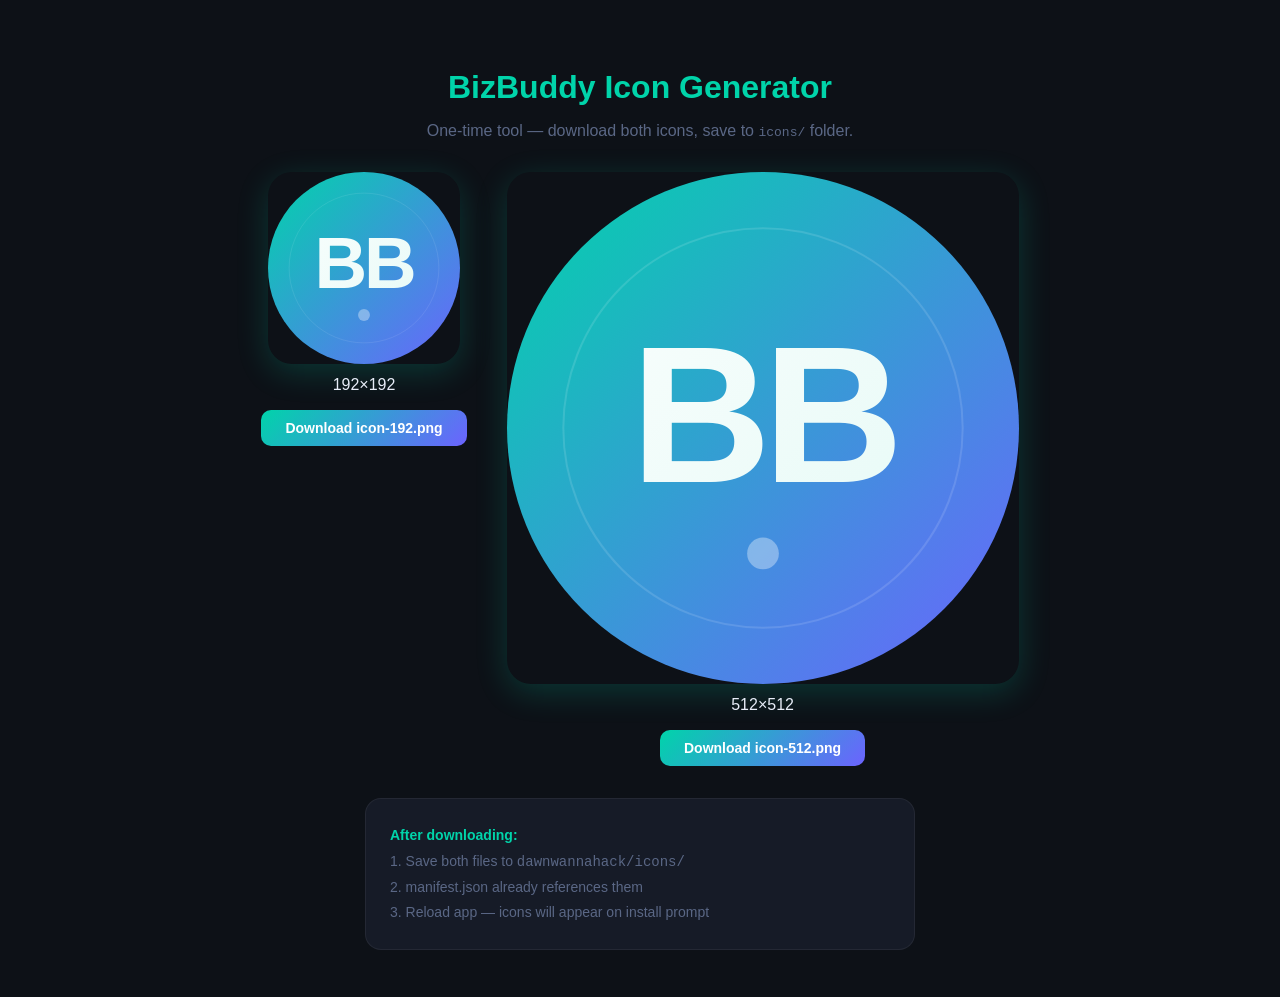
<file: generate-icons.html>
<!DOCTYPE html>
<html lang="en">
<head>
<meta charset="UTF-8"/>
<title>BizBuddy Icon Generator</title>
<style>
  body { font-family: Arial, sans-serif; background: #0d1117; color: #e8edf8; padding: 40px; text-align: center; }
  h1 { color: #00d4aa; margin-bottom: 8px; }
  p { color: #5a6785; margin-bottom: 32px; }
  .icons { display: flex; gap: 40px; justify-content: center; flex-wrap: wrap; margin-bottom: 32px; }
  .icon-wrap { display: flex; flex-direction: column; align-items: center; gap: 12px; }
  canvas { border-radius: 24px; box-shadow: 0 8px 32px rgba(0,212,170,0.2); }
  button { background: linear-gradient(135deg, #00d4aa, #6c63ff); border: none; border-radius: 10px; padding: 10px 24px; color: #fff; font-weight: 700; font-size: 14px; cursor: pointer; margin-top: 4px; }
  button:hover { opacity: 0.9; }
  .instructions { background: #161b27; border: 1px solid rgba(255,255,255,0.06); border-radius: 16px; padding: 24px; max-width: 500px; margin: 0 auto; text-align: left; font-size: 14px; color: #5a6785; line-height: 1.8; }
  .instructions strong { color: #00d4aa; }
</style>
</head>
<body>
<h1>BizBuddy Icon Generator</h1>
<p>One-time tool — download both icons, save to <code>icons/</code> folder.</p>

<div class="icons">
  <div class="icon-wrap">
    <canvas id="c192" width="192" height="192"></canvas>
    <span>192×192</span>
    <button onclick="download('c192', 'icon-192.png')">Download icon-192.png</button>
  </div>
  <div class="icon-wrap">
    <canvas id="c512" width="512" height="512"></canvas>
    <span>512×512</span>
    <button onclick="download('c512', 'icon-512.png')">Download icon-512.png</button>
  </div>
</div>

<div class="instructions">
  <strong>After downloading:</strong><br>
  1. Save both files to <code>dawnwannahack/icons/</code><br>
  2. manifest.json already references them<br>
  3. Reload app — icons will appear on install prompt
</div>

<script>
function drawIcon(canvas) {
  const S = canvas.width;
  const ctx = canvas.getContext('2d');

  // Background gradient circle
  const grad = ctx.createLinearGradient(0, 0, S, S);
  grad.addColorStop(0, '#00d4aa');
  grad.addColorStop(1, '#6c63ff');
  ctx.beginPath();
  ctx.arc(S/2, S/2, S/2, 0, Math.PI * 2);
  ctx.fillStyle = grad;
  ctx.fill();

  // Subtle inner ring
  ctx.beginPath();
  ctx.arc(S/2, S/2, S * 0.39, 0, Math.PI * 2);
  ctx.strokeStyle = 'rgba(255,255,255,0.12)';
  ctx.lineWidth = S * 0.004;
  ctx.stroke();

  // "BB" text
  const textGrad = ctx.createLinearGradient(0, 0, S, S);
  textGrad.addColorStop(0, '#ffffff');
  textGrad.addColorStop(1, '#e0f9f4');
  ctx.fillStyle = textGrad;
  ctx.font = `900 ${S * 0.38}px "Arial Black", Arial, sans-serif`;
  ctx.textAlign = 'center';
  ctx.textBaseline = 'middle';
  ctx.letterSpacing = `-${S * 0.016}px`;
  ctx.fillText('BB', S / 2, S * 0.50);

  // Accent dot
  ctx.beginPath();
  ctx.arc(S/2, S * 0.745, S * 0.031, 0, Math.PI * 2);
  ctx.fillStyle = 'rgba(255,255,255,0.35)';
  ctx.fill();
}

function download(canvasId, filename) {
  const canvas = document.getElementById(canvasId);
  const a = document.createElement('a');
  a.download = filename;
  a.href = canvas.toDataURL('image/png');
  a.click();
}

drawIcon(document.getElementById('c192'));
drawIcon(document.getElementById('c512'));
</script>
</body>
</html>
</file>
